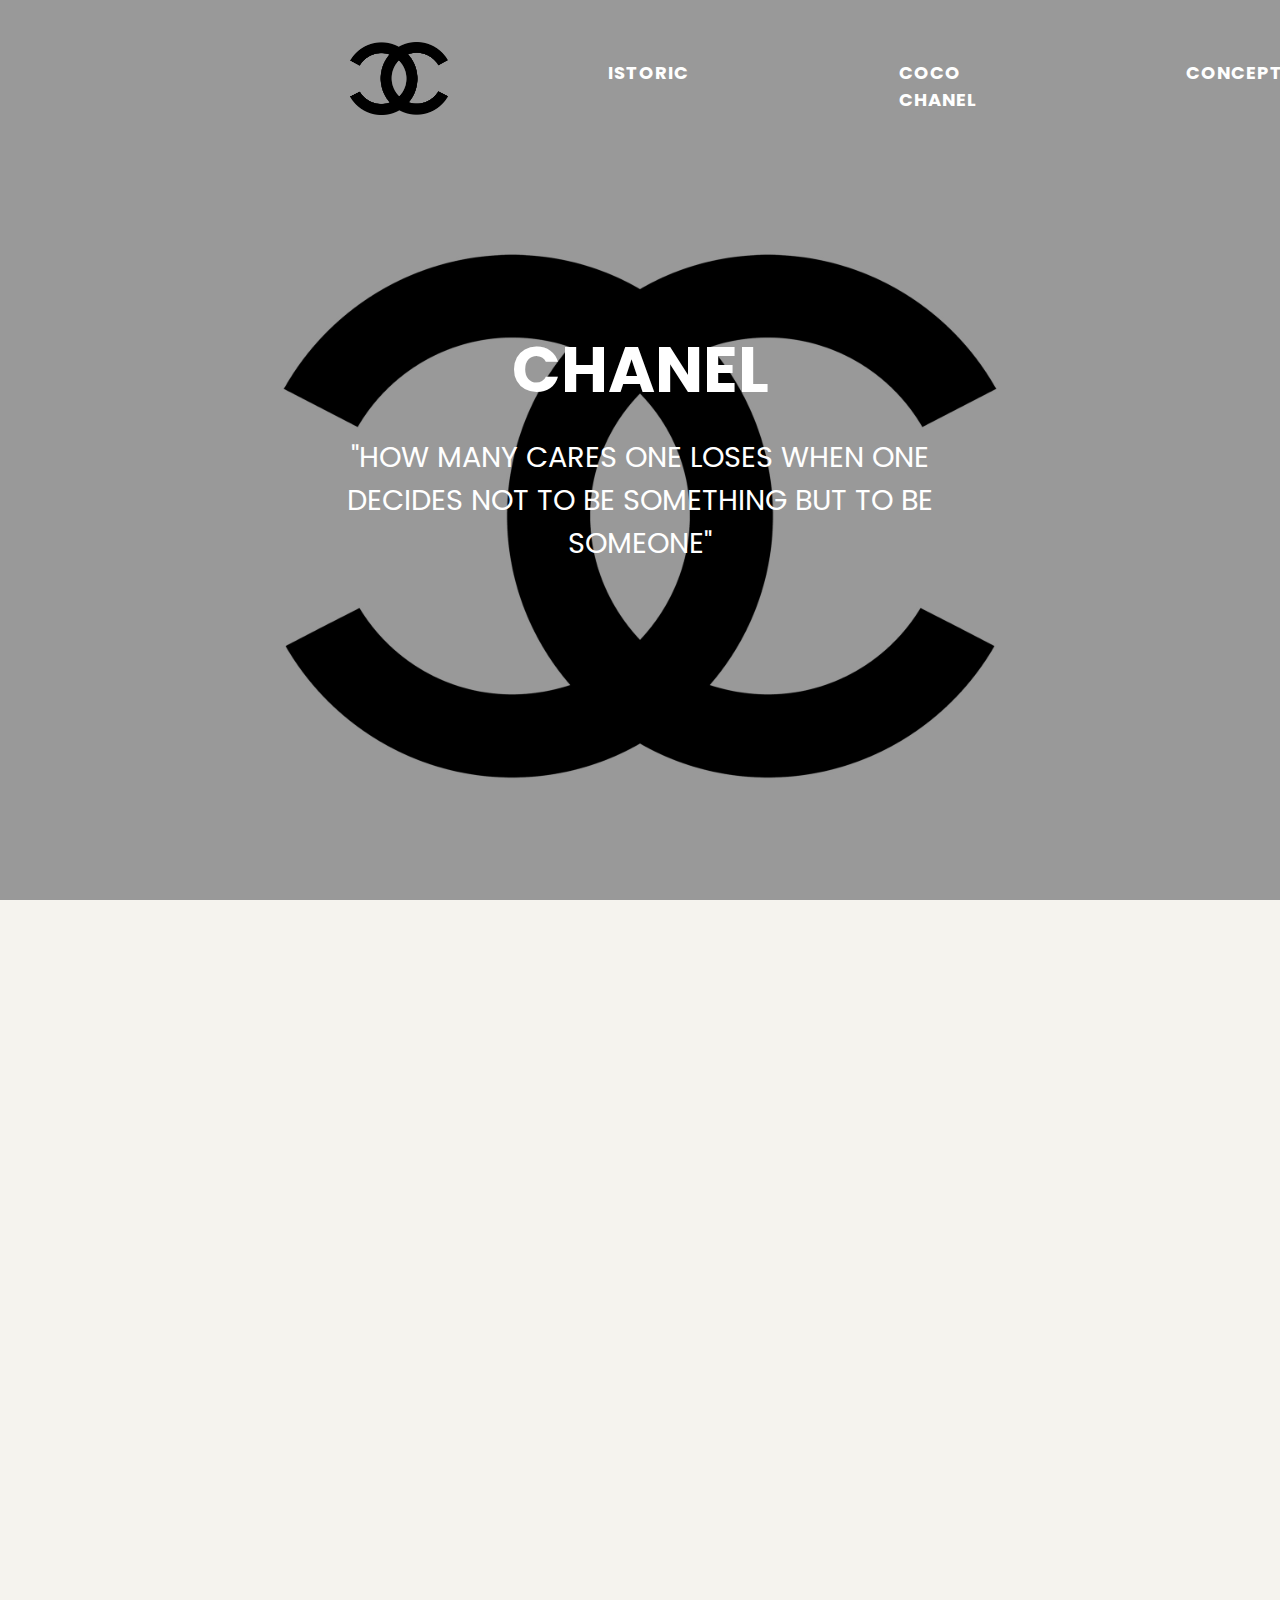
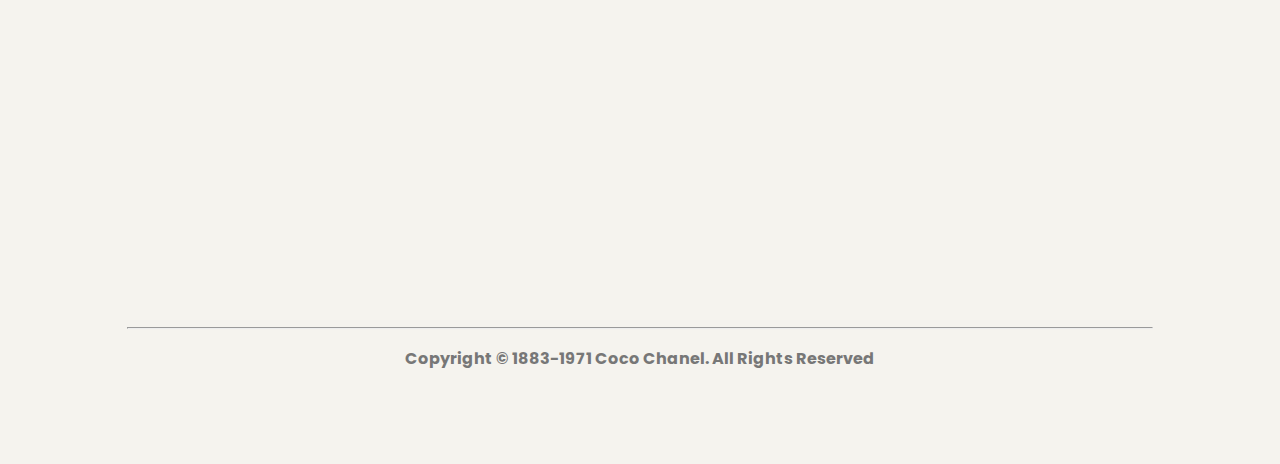
<file: index.html>
<!DOCTYPE html>
<html lang="en">
<head>
     <meta name="viewport" content="width=device-width, initial-scale=1.0">
     <link rel="stylesheet" type="text/css" href="menu.css">
     <link rel="shortcut icon" type="image/png" href="media/icon.png">
     <link href="https://fonts.googleapis.com/css2?family=Poppins" rel="stylesheet">
     <script src="java/java.js"></script>
     <title>CHANEL</title>
</head>
<style>
    ::-webkit-scrollbar{
        width: 10px;
    }
    ::-webkit-scrollbar-track{
        background: #f5f3ee;
    }
    ::-webkit-scrollbar-thumb{
        background: #fff;
        border-radius: 10px;
    } 
    ::-webkit-scrollbar-thumb:hover{
        background: #555;
    }   
</style>
<body>
    <header class="navbar">
        <div class="icon">
            <a href="index.html" class="logo"><img class="logo" src="media/logosite.png"></a>
        </div>
        <div class="menu">
            <ul>
                <li class="con"><a href="history/history.html#history">ISTORIC</a></li>
                <li class="con"><a href="history/history.html#coco">COCO CHANEL</a></li>  
                <li class="con"><a href="concepts/concepts.html">CONCEPTE</a>
                    <ul>
                        <li><a href="concepts/concepts.html#perfume" class="lin">PARFUMERIE</a></li>
                        <li><a href="concepts/concepts.html#clothes" class="lin">VESTIMENTAȚIE</a></li>
                        <li><a href="concepts/concepts.html#modeling" class="lin">MODELING</a></li>
                    </ul>
                </li>
                 
                <li class="con"><a href="quiz/quiz.html">QUIZ</a></li> 
            </ul>
        </div>
    </header>

    <section class="main">
        <div class="page">
            <h1>CHANEL</h1>
            <p class="par">"HOW MANY CARES ONE LOSES WHEN ONE DECIDES NOT TO BE SOMETHING BUT TO BE SOMEONE"</p>
        </div>
    </section>

    <section class="table reveal">
        <div class="grid">
            <a href="history/history.html#history" class="name"><div class="image1"></div>
            <p>ISTORIC</p></a>
        </div>
        <div class="grid">
            <a href="history/history.html#coco" class="name"><div class="image2"></div>
            <p>COCO CHANEL</p></a>    
        </div>
        <div class="grid">
            <a href="concepts/concepts.html#perfume" class="name"><div class="image3"></div>
            <p>PARFUMERIE</p></a>
        </div>
        <div class="grid">
            <a href="concepts/concepts.html#modeling" class="name"><div class="image4"></div>
            <p>MODELING</p></a>
        </div>
    </section>

    <section class="quote reveal">
        <div>
            <p class="text">
                
                <i>" There are people who have money and people who are rich. "</i><br>
                COCO CHANEL

            </p>
        </div>
    </section>

    <section class="perfume reveal">
        <div>
            <h1>CHANEL No. 5</h1>
            <p class="zone">
                
                Una dintre cele mai importante "opere de artă" ale creatoarei de modă Coco Chanel<br>care dăinuie până în zilele noastre.
            </p>
            <div class="button">
                <a href="concepts/concepts.html#bmw" class="btn">Mai multe</a>
            </div>
        </div>   
    </section>

    <footer class="footer">
        <hr>
        <div>
            <p>
                Copyright © 1883-1971 Coco Chanel. All Rights Reserved
            </p>
        </div>
    </footer>
</body>
</html>
</file>
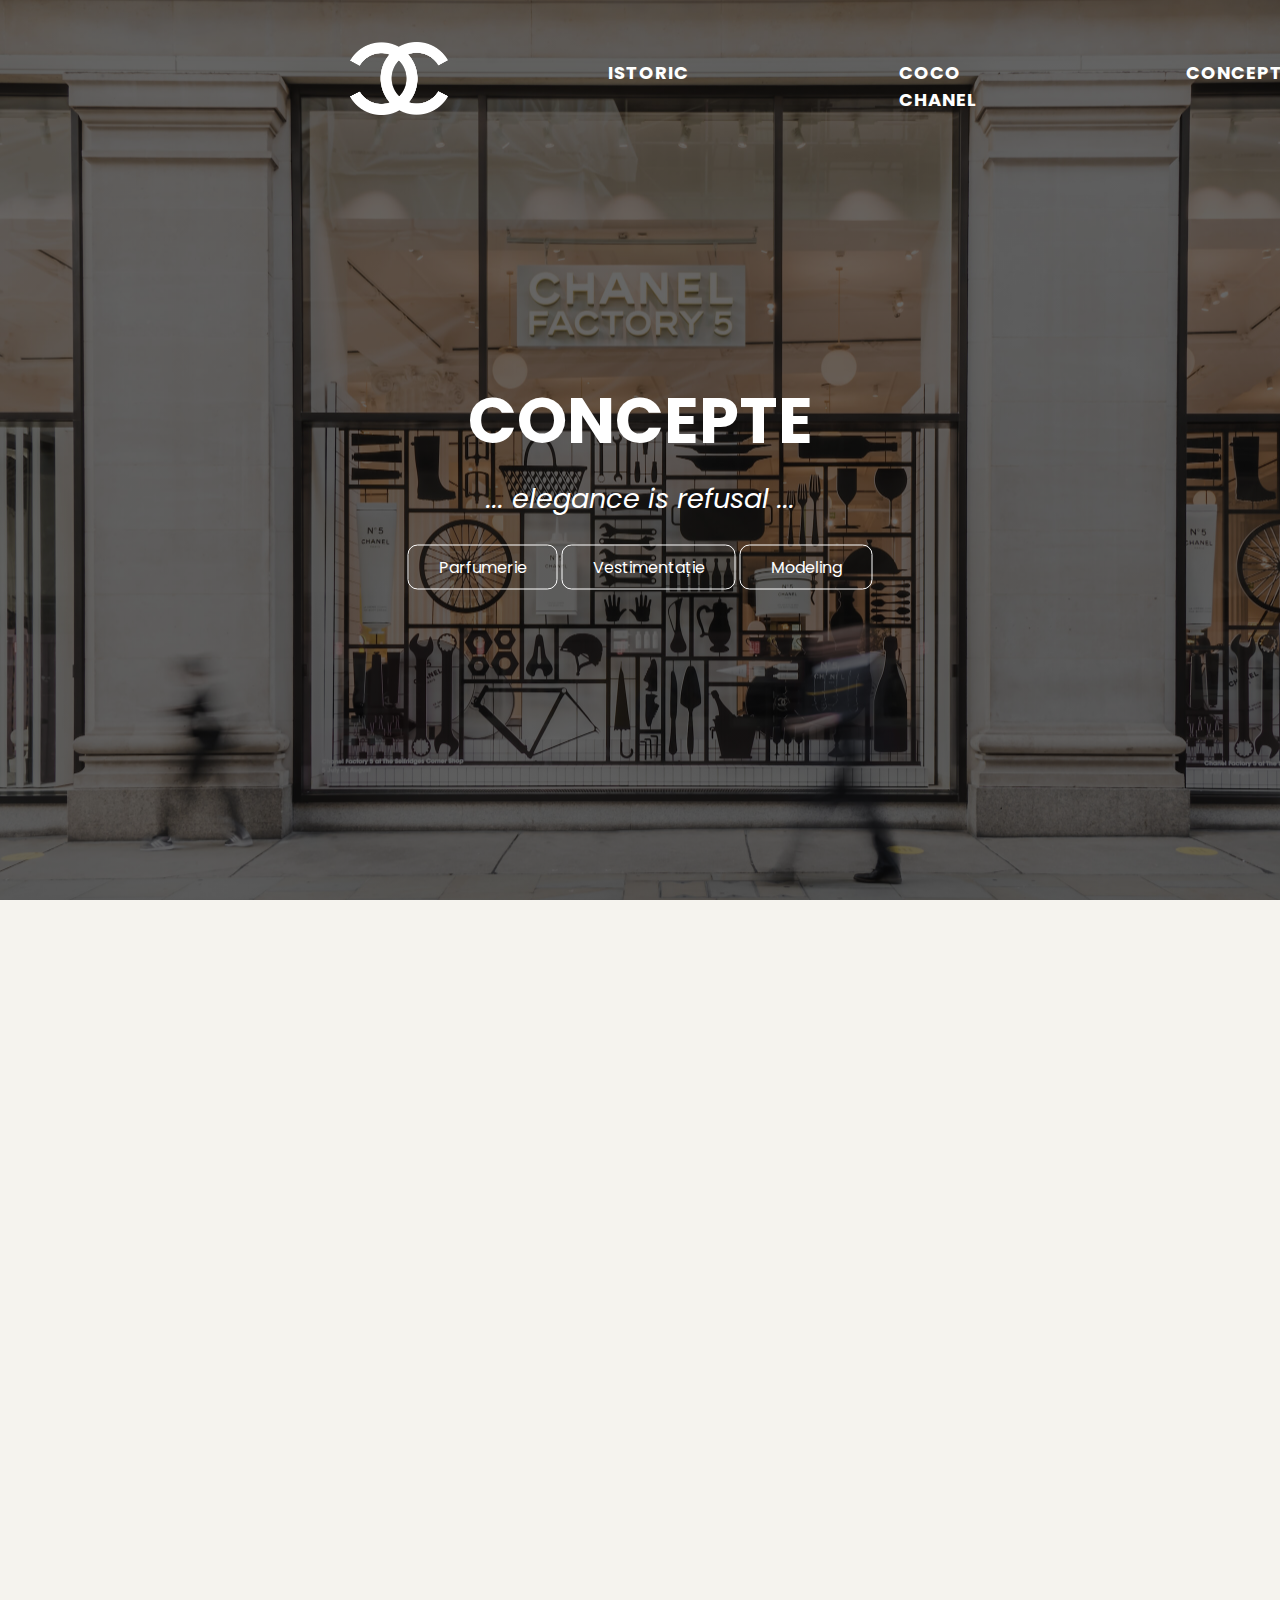
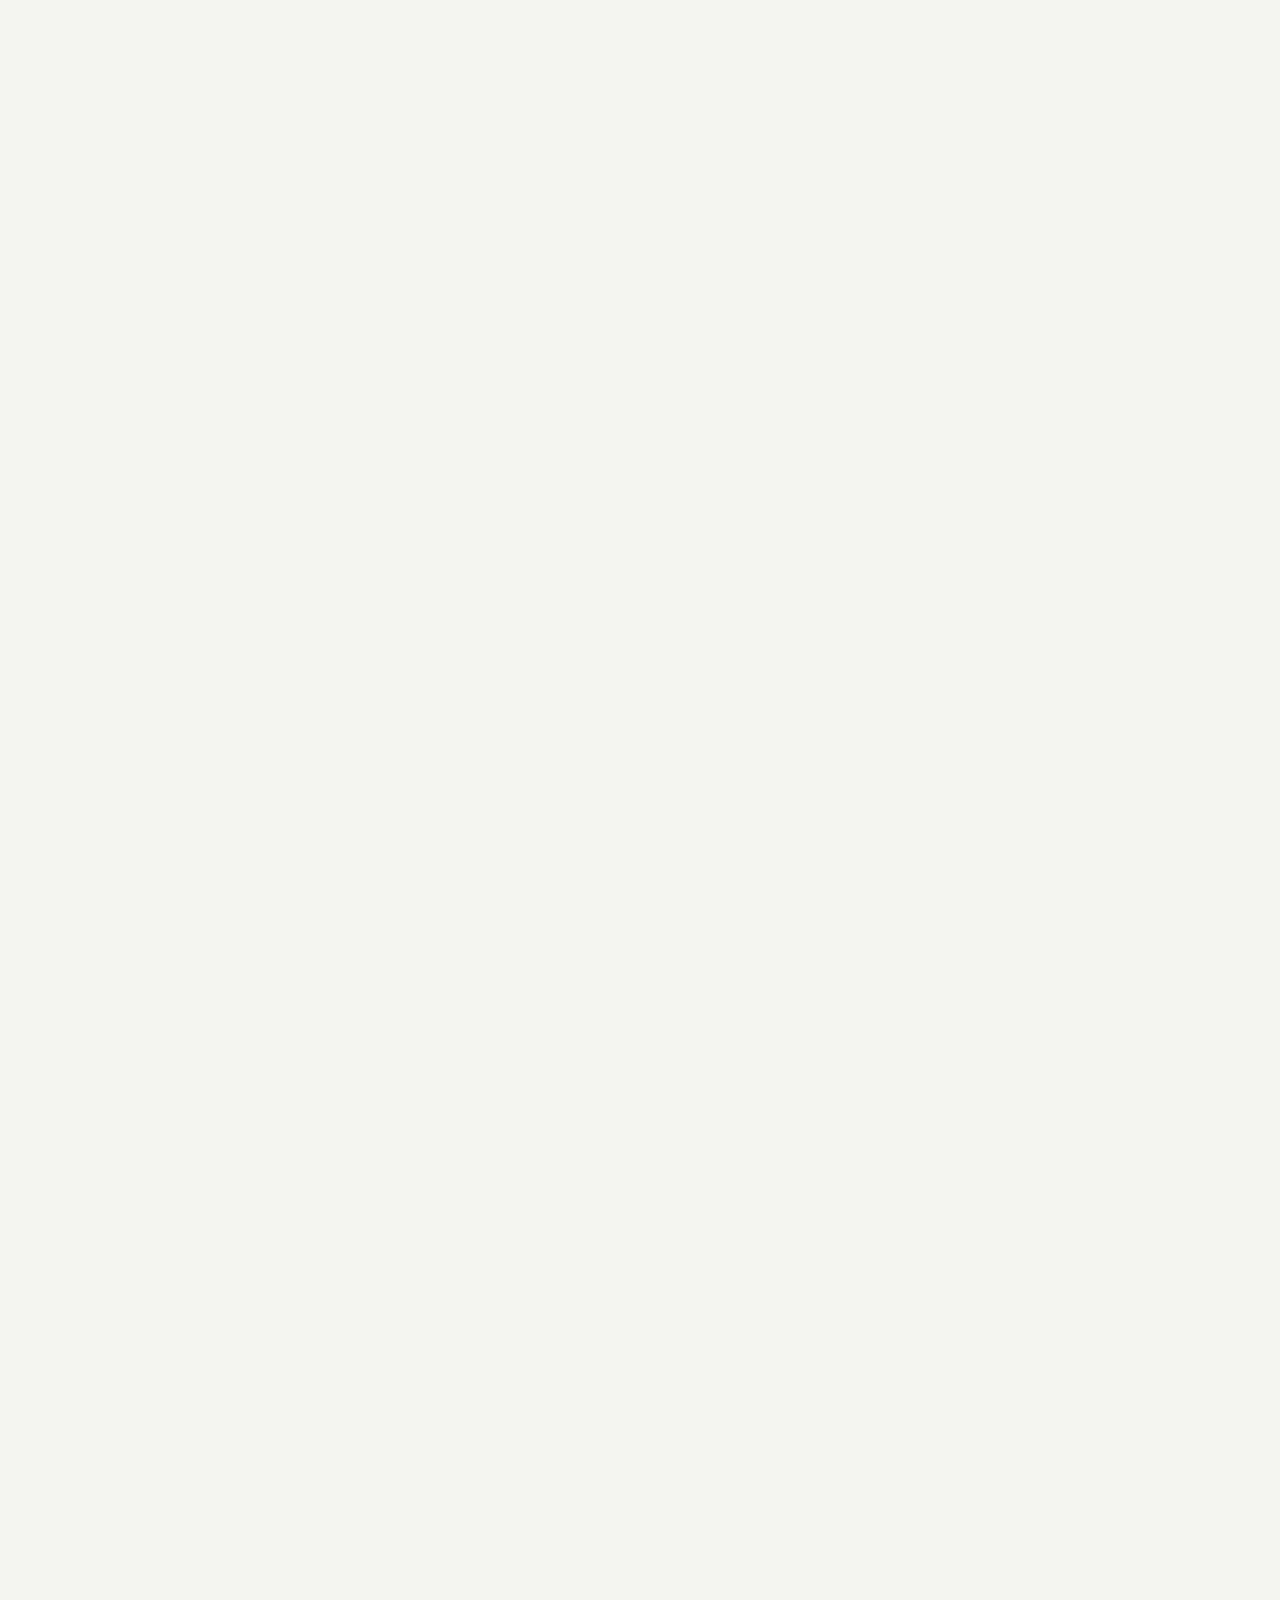
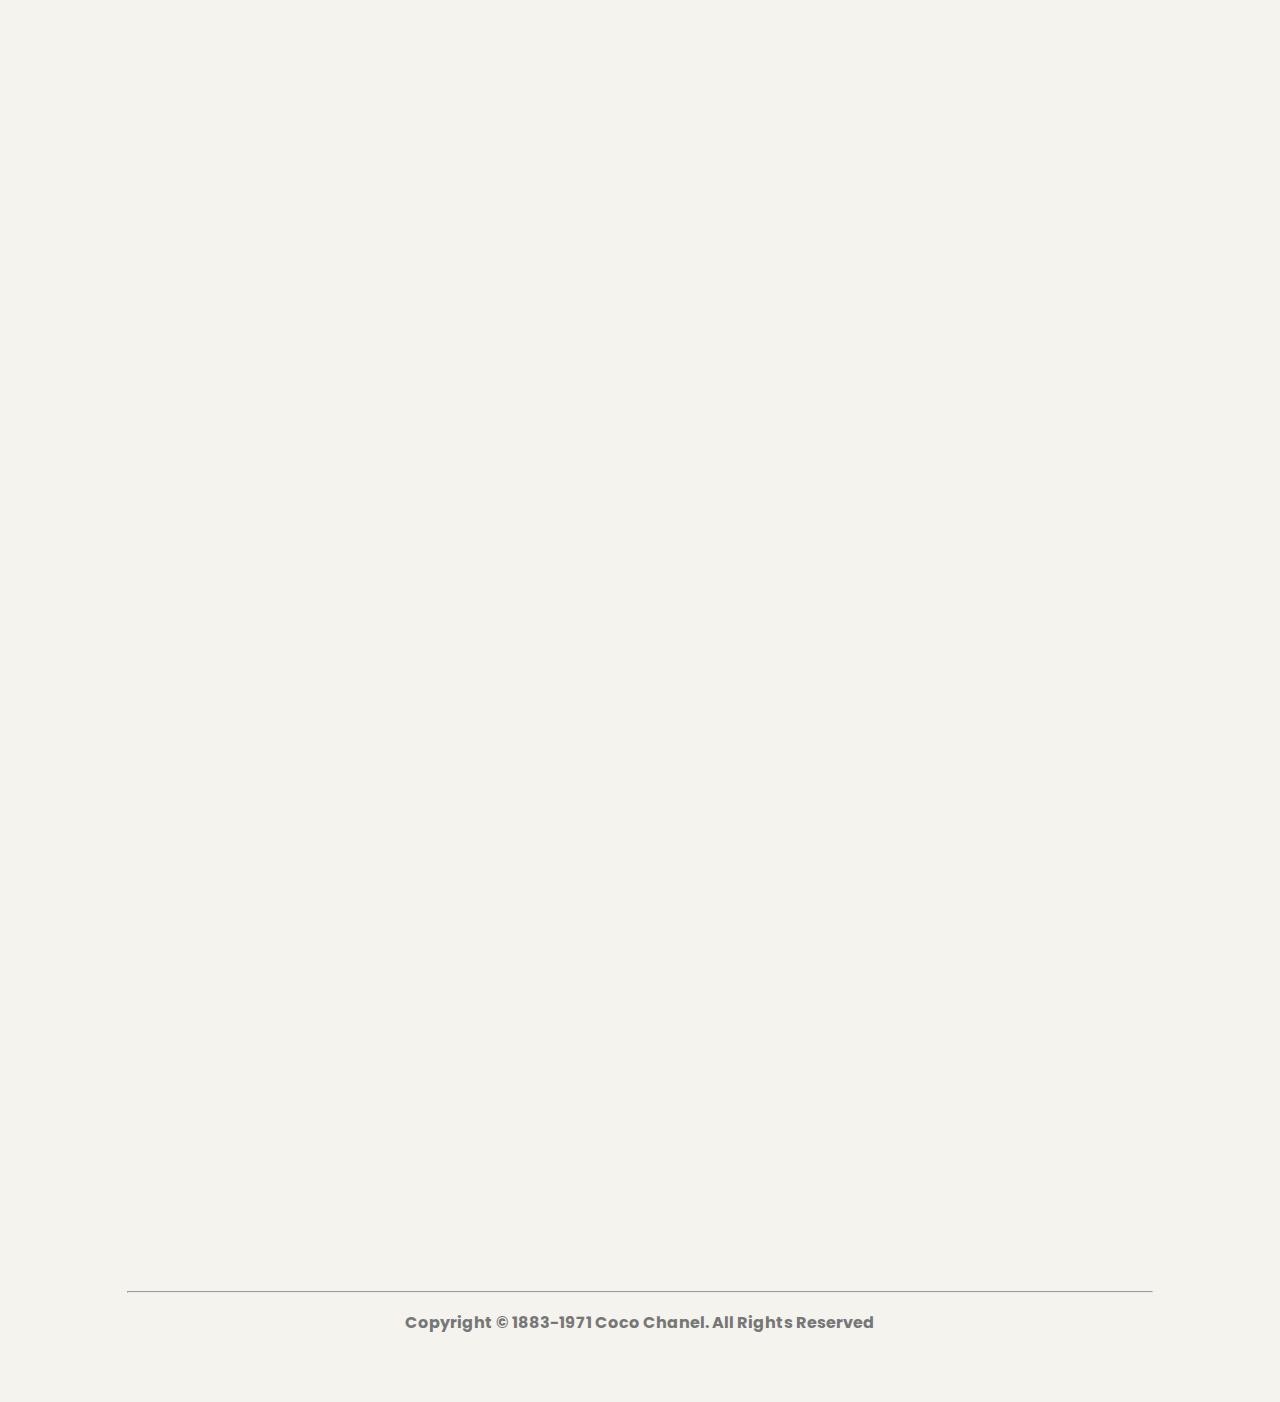
<file: concepts/concepts.html>
<!DOCTYPE html>
<html lang="us">
<head>
    <meta name="viewport" content="width=device-width, initial-scale=1.0">
    <link rel="stylesheet" type="text/css" href="menu_concepts.css">
    <link rel="shortcut icon" type="image/png" href="../media/icon.png">
    <link href="https://fonts.googleapis.com/css2?family=Poppins&display=swap" rel="stylesheet">
    <script src="../java/java.js"></script>   
    <title>Concepte - CHANEL</title>
</head>
<style>
    ::-webkit-scrollbar{
        width: 10px;
    }
    ::-webkit-scrollbar-track{
        background: #f5f3ee;
    }
    ::-webkit-scrollbar-thumb{
        background: #888;
    } 
    ::-webkit-scrollbar-thumb:hover{
        background: #555;
    }
</style>
<body>
    <header class="navbar">
        <div class="icon">
            <a href="../index.html" class="logo"><img class="logo" src="../media/logosite_alt.png"></a>
        </div>
        <div class="menu">
            <ul>
                <li class="con"><a href="../history/history.html#history">ISTORIC</a></li>
                <li class="con"><a href="../history/history.html#coco">COCO CHANEL</a></li>  
                <li class="con"><a href="../concepts/concepts.html">CONCEPTE</a>
                    <ul>
                        <li><a href="../concepts/concepts.html#perfume" class="lin">PARFUMERIE</a></li>
                        <li><a href="../concepts/concepts.html#clothes" class="lin">VESTIMENTAȚIE</a></li>
                        <li><a href="concepts/concepts.html#modeling" class="lin">MODELING</a></li>
                    </ul>
                </li>
                <li class="con"><a href="../quiz/quiz.html">QUIZ</a></li>
            </ul>
        </div>
    </header>

    <section class="main">
        <div class="page">
            <h1>CONCEPTE</h1>
            <p class="par"><i>... elegance is refusal ...</i></p>
        </div>
        <div class="button">
            <a href="#perfume" class="btn">Parfumerie</a>
            <a href="#clothes" class="btn">Vestimentație</a>
            <a href="#modeling" class="btn">Modeling</a>
        </div>
    </section>

    <div id="perfume"></div>
    <section class="perfume reveal">
        <div class="title">
            <h1>PARFUMERIE</h1> 
        </div>
        <div class="text">
            <p class="zone">


                În producția de parfumuri, Chanel s-a remarcat încă din secolul XX-lea cu o diversitate de parfumuri ce dăinuie până în zilele noastre.
                Dorința creatoarei de modă a fost ca parfumurile ei să reprezinte simbolul feminității, adică un miros tulburător, frumos și de nedefinit, atemporal și misterios, sofisticat, elegant și mângâietor.


            </p>
        </div>   
    </section>
    <section class="perfume-table reveal" >
        <div class="perfume-text">
            <h1>CHANEL No. 5</h1>
            <p class="zone">
                Creat de casa de design Chanel în anul 1921, Chanel No.5 este clasificat ca un parfum rafinat, ușor și floral. Această esență feminină deține un amestec de flori moderne și note echilibrate. Notele de vârf provin din ylang ylang și neroli (al cărui miros seamănă cu cel de portocală), iar cele intermediare sunt extrase din trandafiri și iasomie. Notele de bază sunt cele care fac diferența majoră, împrumutând forța aromelor de lemn de santal și vanilie.
                <br><br>Când Ernest a întrebat-o ce nume va purta parfumul, aceasta i-a răspuns că va fi pur și simplu Chanel No.5, pentru că îl va lansa pe 5 mai, în speranța că această coincidență îi va purta noroc. După cum s-a văzut mai târziu, Chanel No.5 a fost un succes imens.
    
            </p> 
        </div>
        <div>
            <iframe class="perfume-video" src="https://youtube.com/embed/qeMqcApmS7g?autoplay=1&mute=1&loop=1&controls=0"></iframe>
        </div>  
    </section>


    <div id="clothes"></div>
    <section class="clothes reveal">
        <div class="title">
            <h1>VESTIMENTAȚIE</h1> 
        </div>
        <div class="text">
            <p class="zone">
                Stilul lui Gabrielle Chanel a fost revoluționar pentru anii '20: a creat nu doar haine noi și o nouă marcă, ci un nou stil de viață. A creat mai ales pălării și doar după câțiva ani a început să deseneze haine.<br>
                Mai apoi s-a decis să creeze gențile gigantice, parfumuri, încălțăminte bicoloră, ceasuri unisex și bijuterii. Interpretând spiritul modernist al epocii, Chanel caută noua imagine de femeie liberă și independentă de bărbați: 
                o femeie liberă, revoluționară, modernă și avangardă. Ceva important de amintit este că Chanel a fost una din primele femei care a îmbrăcat pantalonii.
            </p>
        </div>   
    </section>
    <section class="clothes-table reveal">
        <div class="image">
        </div>
        <div class="clothes-text">
            <div><h1>"PETITE NOIR"</h1></div>
            <div><p class="zone">
                În 1926 iese pe piață „petit noir”, mica rochie neagră considerată piesa cea mai importantă din istoria îmbrăcămintei. 
                <br><br>Coco Chanel publică în 1926 o imagine în Vogue America, a unei rochii negre, cu talia lăsată -specifică perioadei- accesorizata discret cu un colier din perle. Modelul denumit iniţial „Chanel’s Ford” avea lungimea sub genunchi (adică era mai scurtă decât decât rochiile purtate atunci), era dreapta, avea mâneci lungi şi avea câteva dungi verticale şi era făcută din crep de Chine. Rochia putea fi purtată la orice tip de eveniment, ziua sau seara.
                <br><br>Rochia obţine denumirea de <i>"little black dress"</i> şi statusul de piesă statement după anul 1926.
 
            </p></div>
             
        </div>
    </section>

    
    <div id="modeling"></div>
    <section class="modeling reveal">
        <div class="title">
            <h1>MODELING</h1> 
        </div>
        <div class="text">
            <p class="zone">
                CHANEL este și a rămas una dintre cele mai vechi case de modă din întreaga lume, chiar și după moarte creatoarei de modă. Cu o istorie de un veac, Chanel încă aduce
                prospețime în vestimentațiile sale, concurând cu restul caselor de modă precum: Gucci, Saint Laurent Paris, Valentino etc.
                <br><br>În cadrul galelor de modă, casa de modă Chanel respectă în continuare conceptul creatoarei sale, Coco Chanel: influența slavă,
                materialul Jersey, pielea albă "ca laptele" și bijuteriile în fabricarea hainelor și a pietrelor prețioase. 
            </p>
        </div>   
    </section>
    <section class="modeling-table reveal">
        <div class="modeling-text">
            <p class="zone">

                " Fashion changes, but style endures. "<br>
                Coco Chanel 

            </p> 
        </div>
        <div>
            <iframe class="modeling-video" src="https://www.youtube.com/embed/MRkCYR_JwSQ?autoplay=1&mute=1&loop=1&controls=0"></iframe>
        </div>
    </section>

    <footer class="footer">
        <hr>
        <div>
            <p>
                Copyright © 1883-1971 Coco Chanel. All Rights Reserved
            </p>
        </div>
    </footer>
</body>
</html>
</file>
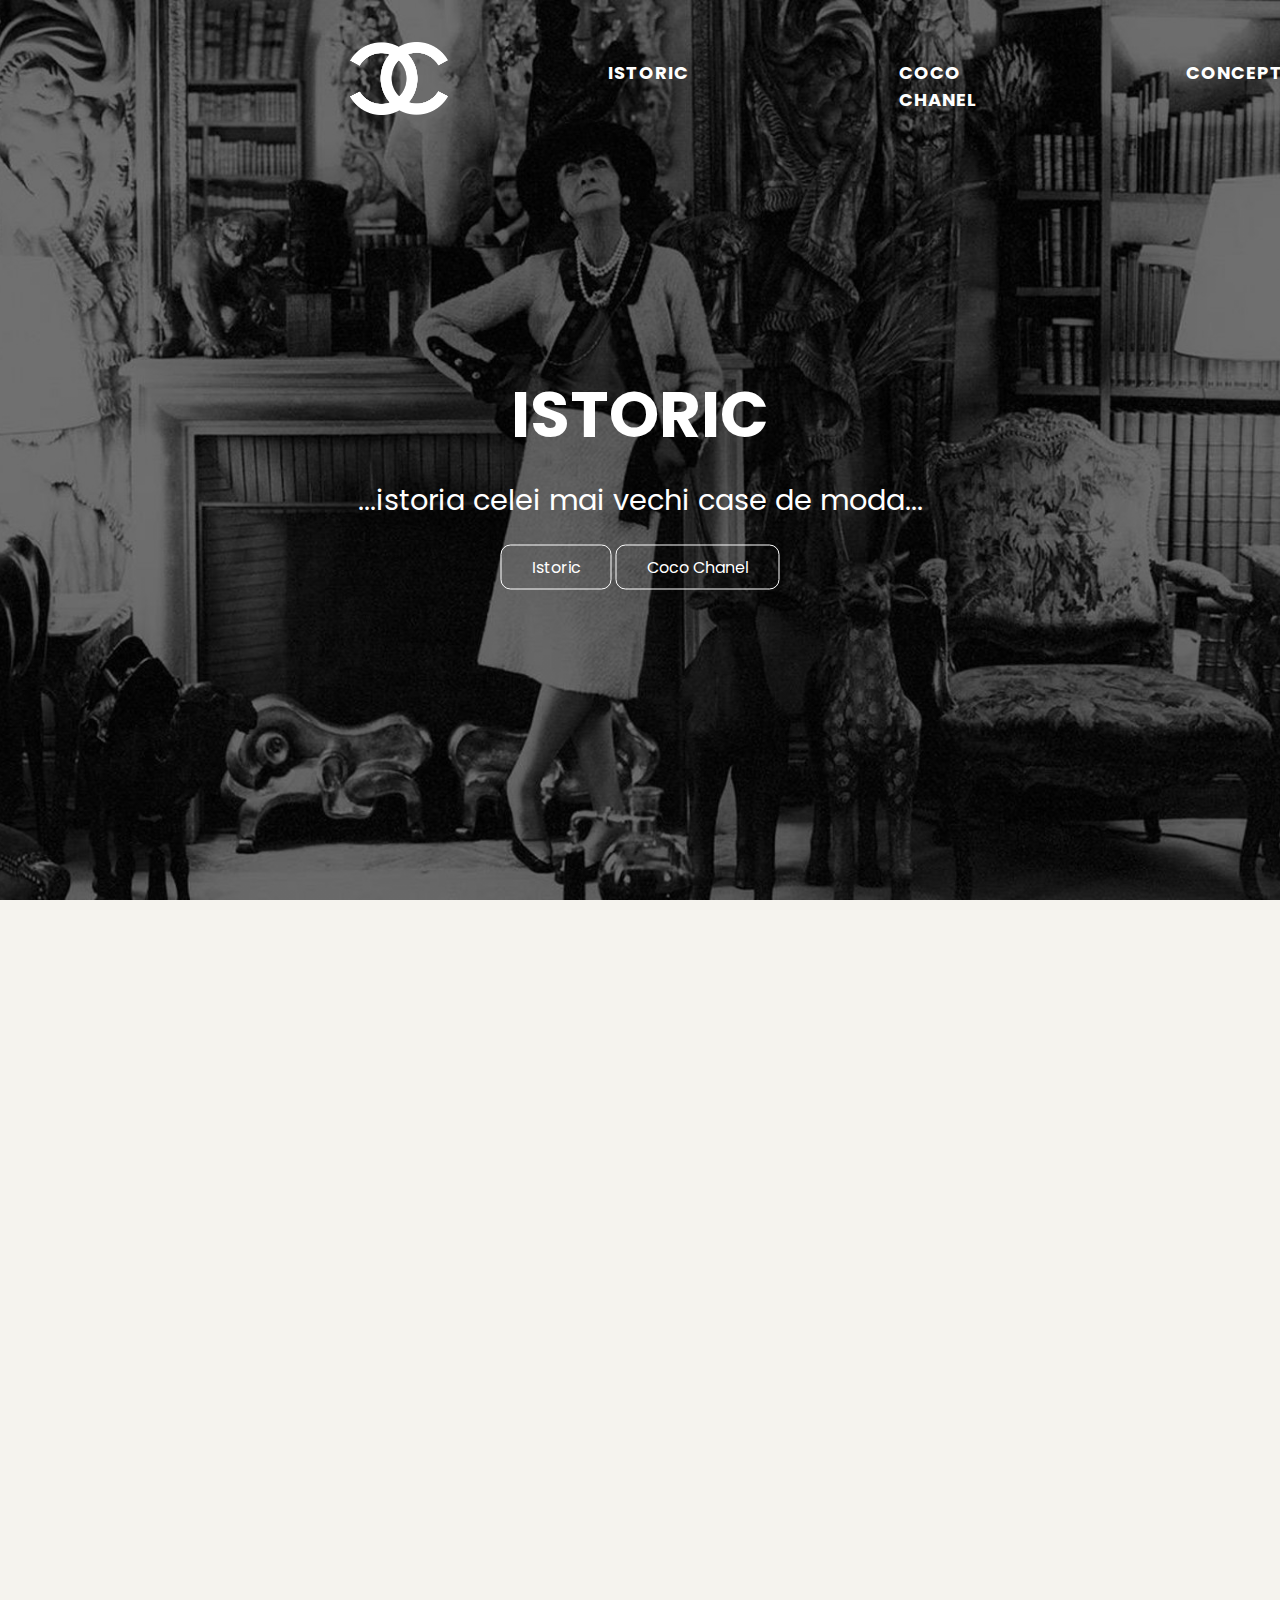
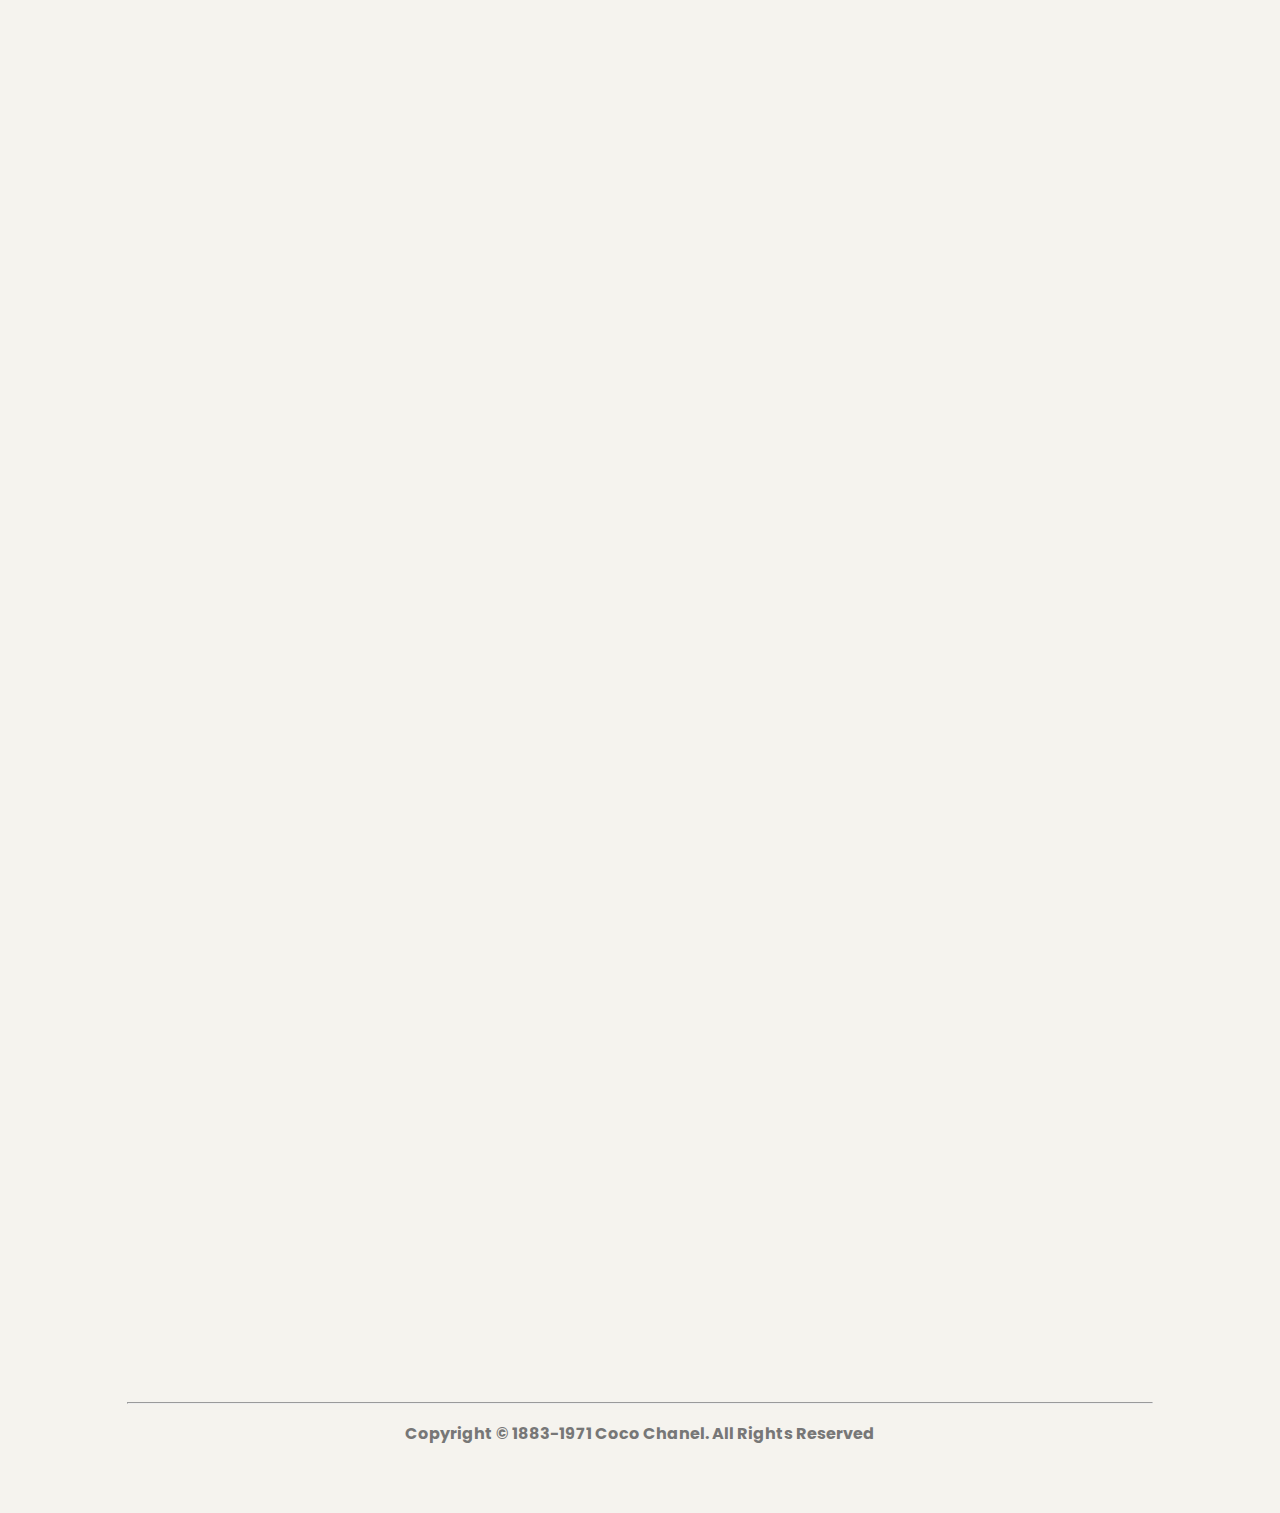
<file: history/history.html>
<!DOCTYPE html>
<html lang="en">
<head>
     <meta name="viewport" content="width=device-width, initial-scale=1.0">
     <link rel="stylesheet" type="text/css" href="menu_history.css">
     <link rel="shortcut icon" type="image/png" href="../media/icon.png">
     <link href="https://fonts.googleapis.com/css2?family=Poppins&display=swap" rel="stylesheet">
     <script src="../java/java.js"></script>
     <title>Istoric - CHANEL</title>
</head>
<style>
    ::-webkit-scrollbar{
        width: 10px;
    }
    ::-webkit-scrollbar-track{
        background: #f5f3ee;
    }
    ::-webkit-scrollbar-thumb{
        background: #fff;
        border-radius: 10px;
    } 
    ::-webkit-scrollbar-thumb:hover{
        background: #555;
    }   
</style>
<body>
    <header class="navbar">
        <div class="icon">
            <a href="../index.html"><img class="logo" src="../media/logosite_alt.png"></a>
        </div>
        <div class="menu">
            <ul>
                <li class="con"><a href="../history/history.html#history">ISTORIC</a></li>
                <li class="con"><a href="../history/history.html#coco">COCO CHANEL</a></li>  
                <li class="con"><a href="../concepts/concepts.html">CONCEPTE</a>
                    <ul>
                        <li><a href="../concepts/concepts.html#perfume" class="lin">PARFUMERIE</a></li>
                        <li><a href="../concepts/concepts.html#clothes" class="lin">VESTIMENTAȚIE</a></li>
                        <li><a href="concepts/concepts.html#modeling" class="lin">MODELING</a></li> 
                    </ul>
                </li>
                <li class="con"><a href="../quiz/quiz.html">QUIZ</a></li>
            </ul>
        </div>
    </header>

    <section class="main">
        <div class="page">
            <h1>ISTORIC</h1>
            <p class="par">...istoria celei mai vechi case de moda...</p>
        </div>
        <div class="button">
            <a href="#history" class="btn">Istoric</a>
            <a href="#coco" class="btn">Coco Chanel</a>
        </div>
    </section>

    <div id="history"></div>
    <section class="history reveal">
        <div>
            <p class="zone">


                Chanel este o celebră casă de modă din Franța, ce poartă numele unei mari creatoare a secolului al XX-lea: Coco Chanel. <br>
                Numele Chanel nu poate fi ignorat de nimeni, iar moda de astăzi nu ar mai fi fost la fel fără creațiile acestei adevărate artiste,<br>
                care a creat un imperiu pornind de la pasiunea sa pentru frumos. 



            </p> 
        </div>   
    </section>

    <section class="table reveal" >
        <div  class="his">
        </div> 
        <div class="his-text">
            <p class="zone">
                Coco Chanel a reușit să realizeze haine practice, mica rochie neagră, jachetele care poartă și astăzi amprenta sa
                sau jerseul din lână, confortabil și ușor de purtat, chiar dacă era considerat inițial prea simplu pentru a se potrivi unei vestimentații elegante.
            </p> 
        </div>  
    </section>
    
    <div id="coco"></div>
    <section class="coco reveal">
        <div class="title">
            <h1>COCO CHANEL</h1> 
        </div>
        <div class="text">
            <p class="zone">


                Chanel începe din pasiune și pentru uz personal să creeze pălării care vor fi apreciate de aristocrația franceză, ocupație care se va transforma în curând într-o mică afacere. 
                Face primii pași în lumea modei în calitate de creatoare de pălării în 1908, descoperind un talent special în a anticipa dorințele și gusturile femeilor din timpul său.
                <br><br>În 1921 se lansează pe piața parfumurilor convinsă că parfumurile pe bază de flori și mosc nu au viitor. În 1932 lansează o linie de bijuterii bazată în principal pe diamante, 
                realizată în colaborare cu contele Etienne de Beaumont și cu ducele Fulco de Ventura. 
                <br><br>În acel moment, Chanel a atins apogeul notorietății sale, atelierele ei ofereau muncă pentru 4000 de persoane, iar vânzările hainelor sale au ajuns la circa 28 de mii de modele pe an.



            </p>
        </div>   
    </section>

    <section class="table-coco reveal" >
        
        <div class="info-coco-text">
            <p class="zone">
                La 9 ianuarie 1971, după ce s-a întors de la o plimbare cu prietenul ei Claude Baillen, Coco Chanel a început să se simtă rău. <br>
                S-a retras mai repede decât de obicei. A doua zi, pe 10 ianuarie, a murit în patul ei din Hotelul Ritz, care-i fusese casă timp de 30 de ani. Ultimele ei cuvinte,
                pe care i le-a adresat cameristei, impresionează prin franchețe și simplitate: „Vezi? Așa se moare.”
                <br><br>
                Țesăturile preferate ale lui Chanel erau tweed și jersey, iar tailleur-ul a devenit un must (un necesar). Culorile preferate și cel mai des folosite erau negrul, albul, la care se mai adaugă și albastrul-închis, bejul și griul. <br>
                Conștientizarea propriul corp, comoditatea, masculinitatea, eventual combinată cu feminitatea sunt principiile de bază cu care Coco prin creațiile sale a sedus femei (și bărbați). Stilul său este cunoscut în istorie ca fiind sinonim cu eleganța, rafinamentul și modernitatea, combinate cu confortul.

            </p> 
        </div>
        <div  class="coco-foto">
        </div>   
    </section>

    <footer class="footer">
        <hr>
        <div>
            
            <p>
                Copyright © 1883-1971 Coco Chanel. All Rights Reserved
            </p>
        </div>
    </footer>
</body>
</html>
</file>
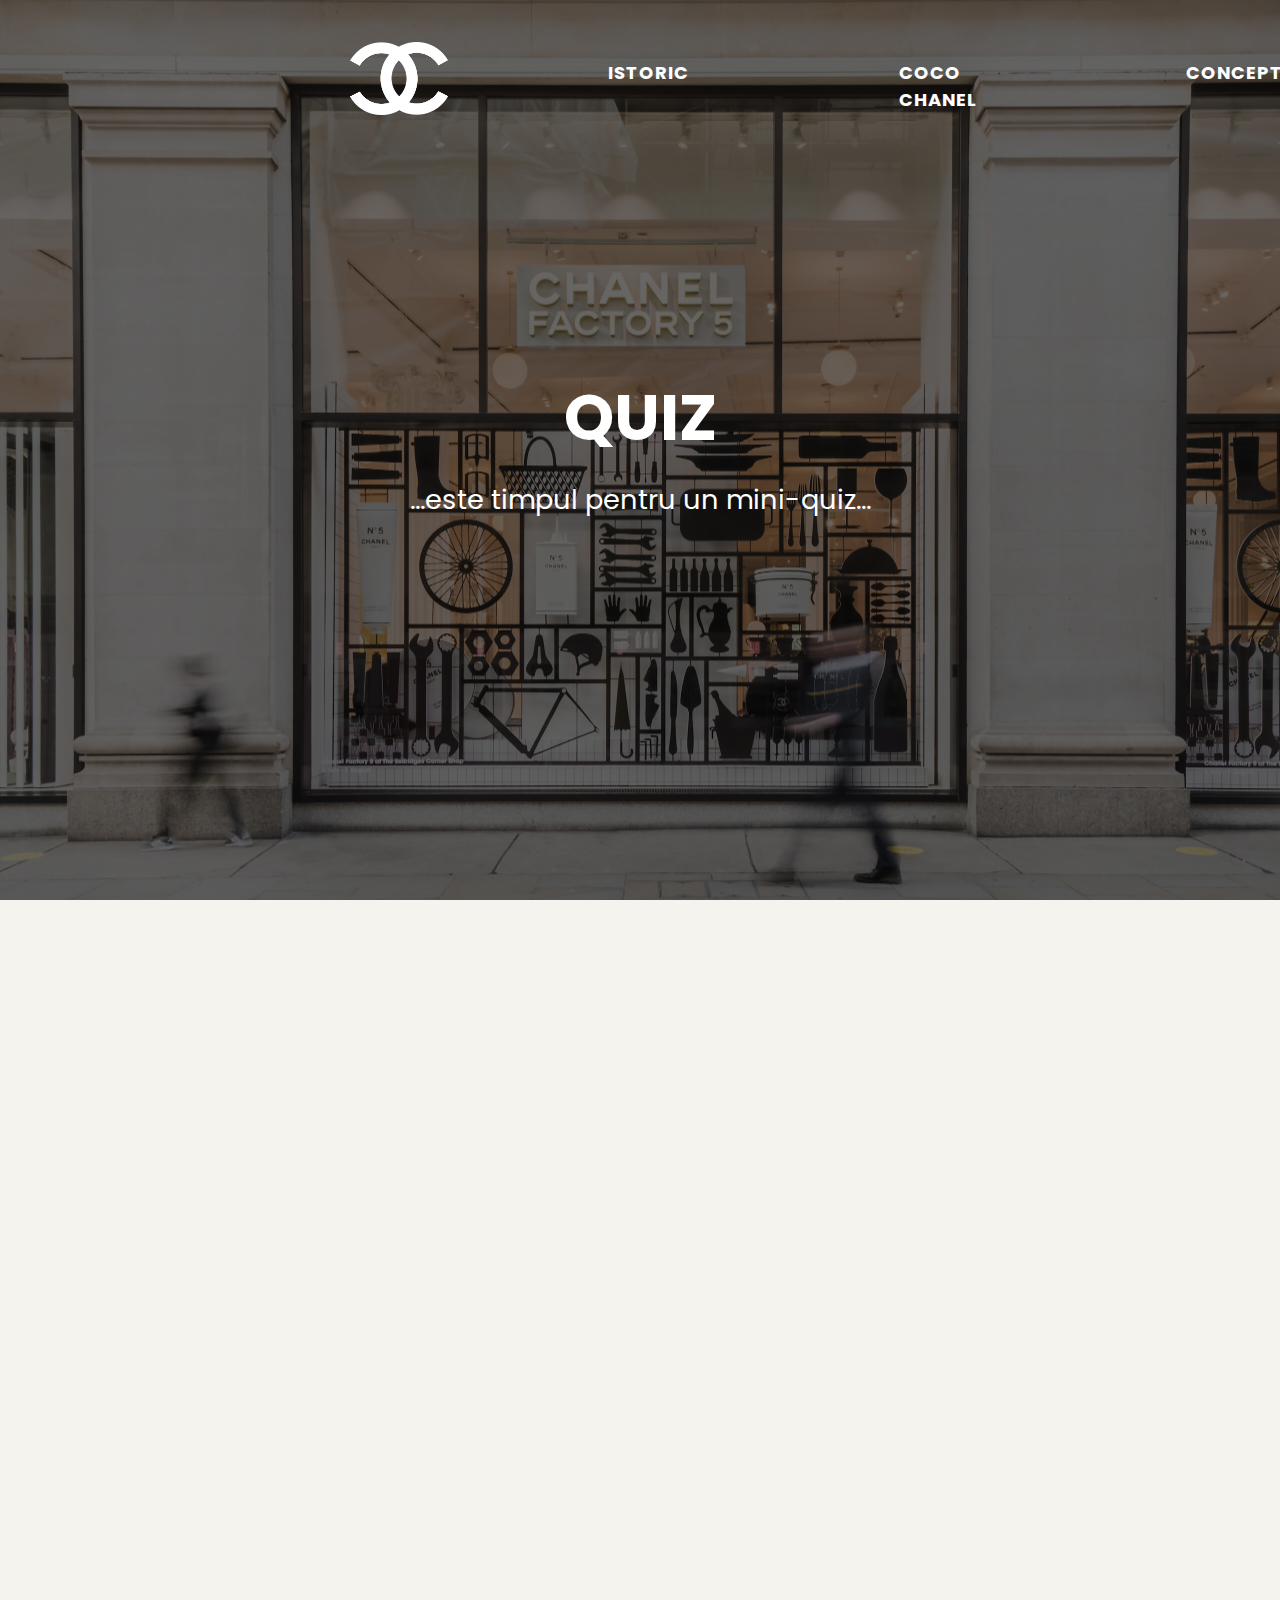
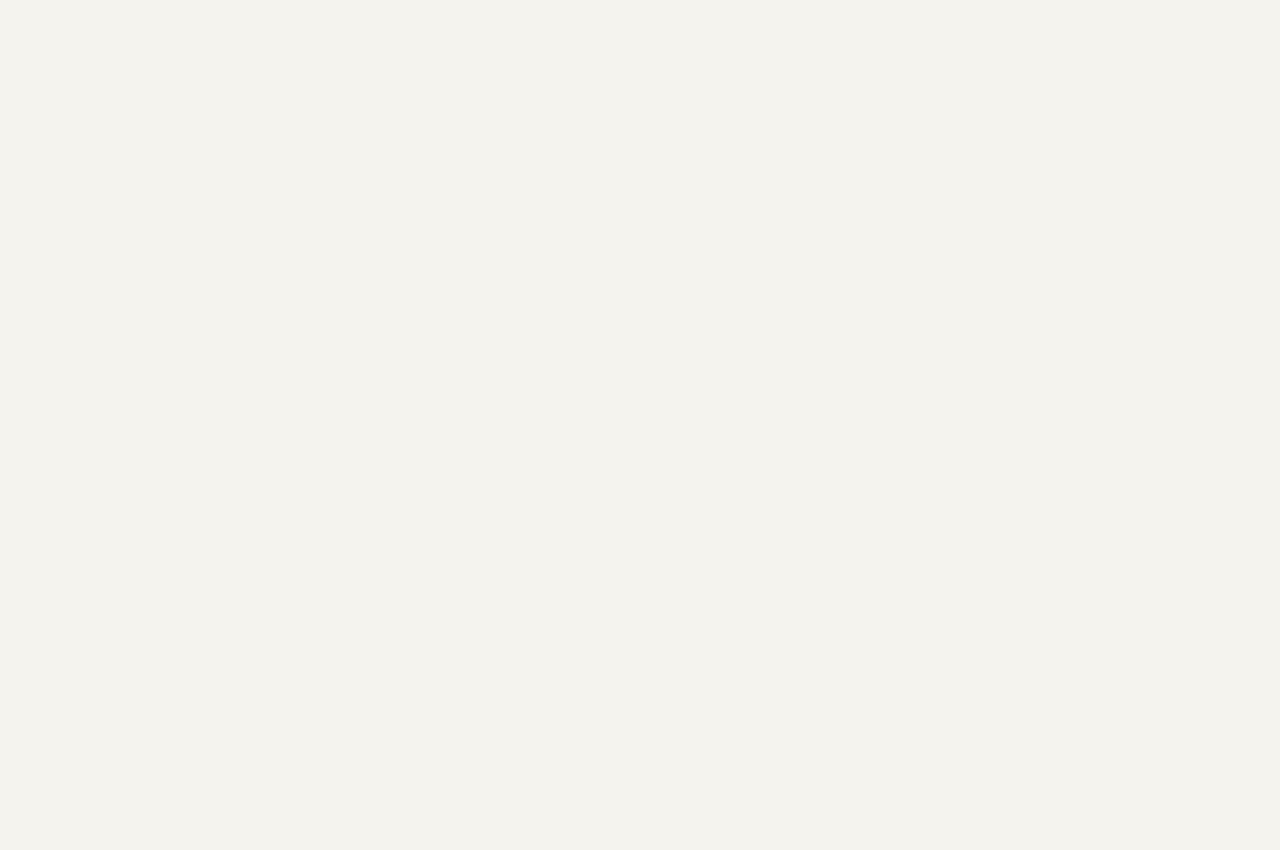
<file: quiz/quiz.html>
<!DOCTYPE html>
<html lang="en">
<head>
     <meta name="viewport" content="width=device-width, initial-scale=1.0">
     <link rel="stylesheet" type="text/css" href="menu-quiz.css?v=<?php echo time(); ?>">
     <link rel="shortcut icon" type="image/png" href="../media/icon.png">
     <link href="https://fonts.googleapis.com/css2?family=Poppins&display=swap" rel="stylesheet">
     <script src="../java/java.js"></script>
     <title>Quiz - CHANEL</title>
</head>
<style>
    ::-webkit-scrollbar{
        width: 10px;
    }
    ::-webkit-scrollbar-track{
        background: #f5f3ee;
    }
    ::-webkit-scrollbar-thumb{
        background: #fff;
        border-radius: 10px;
    } 
    ::-webkit-scrollbar-thumb:hover{
        background: #555;
    }   
</style>
<body>
    <header class="navbar">
        <div class="icon">
            <a href="../index.html"><img class="logo" src="../media/logosite_alt.png"></a>
        </div>
        <div class="menu">
            <ul>
                <li class="con"><a href="../history/history.html#history">ISTORIC</a></li>
                <li class="con"><a href="../history/history.html#coco">COCO CHANEL</a></li>  
                <li class="con"><a href="../concepts/concepts.html">CONCEPTE</a>
                    <ul>
                        <li><a href="../concepts/concepts.html#perfume" class="lin">PARFUMERIE</a></li>
                        <li><a href="../concepts/concepts.html#clothes" class="lin">VESTIMENTAȚIE</a></li>
                        <li><a href="concepts/concepts.html#modeling" class="lin">MODELING</a></li>
                    </ul>
                </li>
                <li class="con"><a href="../quiz/quiz.html">QUIZ</a></li>
            </ul>
        </div>
    </header>

    <section class="main">
        <div class="page">
            <h1>QUIZ</h1>
            <p class="par">...este timpul pentru un mini-quiz...</p>
        </div>
    </section>

    <section class="form reveal" >
        <div class="form-text">
            <form method="POST" action="./quiz.php" class="zone">
                <label for="1">Cine a fost Coco Chanel?</label>
                <br>
                        <input type="radio" id="1" name="res1" value="A">Actriță<br>
                        <input type="radio" id="1" name="res1" value="B">Creatoare de modă<br>
                        <input type="radio" id="1" name="res1" value="C">Scriitoare<br>
                        <input type="radio" id="1" name="res1" value="D">Cântăreață
                <br><br><br>
                <label for="2">Ce este Chanel?</label>
                <br>
                        <input type="radio" id="2" name="res2" value="A">Casă de modă<br>
                        <input type="radio" id="2" name="res2" value="B">Firmă de papuci<br>
                        <input type="radio" id="2" name="res2" value="C">Parfumerie<br>
                        <input type="radio" id="2" name="res2" value="D">Festival
                <br><br><br>
                <label for="3">Cum se numeste rochia ce a facut-o pe Coco Chanel celebra in toata lumea?</label>
                <br>
                        <input type="radio" id="3" name="res3" value="A">"Petite black"<br>
                        <input type="radio" id="3" name="res3" value="B">"White & Black"<br>
                        <input type="radio" id="3" name="res3" value="C">"Francais"<br>
                        <input type="radio" id="3" name="res3" value="D">"Petite noir"
                <br><br><br>
                <label for="4">Care este cel mai bine cotat parfum de la Chanel?</label>
                <br>
                        <input type="radio" id="4" name="res4" value="A">Chanel No.9<br>
                        <input type="radio" id="4" name="res4" value="B">Sauvage<br>
                        <input type="radio" id="4" name="res4" value="C">Chanel No.5<br>
                        <input type="radio" id="4" name="res4" value="D">Black Opium
                <br><br><br>
                <label for="5">Ce concepte au mai ramas în vestimentația casei de modă?</label>
                <br>
                        <input type="radio" id="5" name="res5" value="A">Influența slava<br>
                        <input type="radio" id="5" name="res5" value="B">Materialul Jersey<br>
                        <input type="radio" id="5" name="res5" value="C">Implantarea de bijuterii si pietre pretioase in haine<br>
                        <input type="radio" id="5" name="res5" value="D">Toate enumerate mai sus
                <br><br><br>
                <input type="submit" value="Submit" class="btn">
            </form>
        </div>  
    </section>
</body>
</html>
</file>
<file: menu.css>
*{
    margin:0;
    padding: 0;
    scroll-behavior: smooth;
}
body{
    background-color: #f5f3ee;
}
.main{
    background: linear-gradient(to top, rgba(0, 0, 0, 0.4),rgba(0, 0, 0, 0.4)),url(media/bgimage.jpg);
    background-position: center;
    background-size: cover;
    height: 100vh;
}
.navbar{
    position: absolute;
    width: 1400px;
    height: 100px;
    margin: auto;
    left: 350px;
}
.icon{
    position: absolute;
    width: 10%;
    float: left;
    height: auto;
    margin-top:3%;
}
.logo{
    width: 70%;
    float: center;
    height: auto;
}
.menu{
    position: absolute;
    width: 50%;
    height: 70%;
    margin-top: 2.2%;
    margin-left: 30%;
}
ul{
    float: left;
    display:flex;
    justify-content: center;
}
ul li{
    list-style-type: none;
    margin-left: 30%;
    margin-top: 5%;
    font-size: 18px;
}
ul li a{
    text-decoration: none;
    color:white;
    font-family: 'Poppins';
    font-weight: bold;
    transition: 0.5s ease-in-out;
    letter-spacing: 1px;
}
ul li a:hover{
    color: #DAA520;
}
ul li ul{
    width: 200%;
    float: left;
    justify-content: center;
    align-items: center;
    display: block; 
}
ul li ul li a{
    padding: 8px 18px;
    position: relative;
    font-size: 17px;
}
ul li ul li a:hover {
    color: #DAA520;
}
ul li ul{
    visibility:hidden;
    transition: 0.5s ease-in-out;
}
ul li:hover ul{
    visibility:visible;
    transition: 0.5s ease-in-out;
}
.lin{
    left: -33%;
    text-align: center;
}
.con{
    padding-right: 7%;
}

.page{
    position: absolute;
    top:50%;
    left: 50%;
    transform: translate(-50%,-50%);
}
.page h1{
    color: rgb(255, 255, 255);
    font-size: 400%;
    font-family: 'Poppins';
    letter-spacing: 1.2%;
    text-align: center;
}
.page .par{
    padding-top: 3%;
    text-align: center;
    color: rgb(255, 255, 255);
    font-size: 180%;
    font-family: 'Poppins';
    padding-bottom: 2%;
}
.button{
    position: absolute;
    top:130%;
    left: 50%;
    transform: translate(-50%,-50%);
}
.btn{
    font-family: 'Poppins';
    padding: 10px 30px;
    border: 1px solid #fff;
    color: #fff;
    cursor: pointer;
    text-decoration: none;
    transition: 0.4s ease-in-out;
    border-radius: 10px;
}
.btn:hover{
    background-color: blueviolet;
}

.table{
    margin-top: 4%;
    display: grid;
    grid-template-columns: auto auto auto auto;
    grid-gap: 20px;
    width: 24px;
    left: 24px;
    margin-left:1.5%;
    border-left: 12px solid #f5f3ee;
    border-bottom: 12px solid #f5f3ee;
    border-right: 12px solid #f5f3ee;
    height: auto;
}
.image1{
    height: 270px;
    width: 420px;
    background: url(media/history.jpg);
    background-size: 110%;
    background-position: center;
    transition: 1s ease-in-out;
}
.image1:hover{
    background-size: 130%;
    background-position: center;
}
.image2{
    height: 270px;
    width: 420px;
    background-repeat: none;
    background: url(media/coco_chanel.jpg);
    background-size: 115%;
    background-position: center;
    transition: 1s ease-in-out;
}
.image2:hover{
    background-size: 135%;
    background-position: center;
}
.image3{
    height: 270px;
    width: 420px;
    background: url(media/perfume.jpg);
    background-size: 100%;
    background-position: center;
    transition: 1s ease-in-out;
}
.image3:hover{
    background-size: 120%;
    background-position: center;
}
.image4{
    height: 270px;
    width: 420px;
    background: url(media/modeling.jpg);
    background-size: 105%;
    background-position: center;
    transition: 1s ease-in-out;
}
.image4:hover{
    background-size: 125%;
    background-position: center;
}
.grid p{
    padding: 10px 12px;
}
.grid .name{
    text-decoration: none;
    color:#000;
    font-family: 'Poppins';
    font-weight: bold;
    transition: 0.6s ease-in-out;
}
.grid .name:hover{
    color:#DAA520;
}

.perfume{
    background: linear-gradient(to top, rgba(0,0,0,0.5),rgba(0,0,0,0.5)),url(media/perfume_factory.jpg);
    background-size: cover;
    background-position: center;
    margin-top: 3%;
    /* margin-bottom: 10% */
}
.perfume div{
    padding-top: 5%;
    padding-bottom: 6%
}
.perfume h1{
    text-align: center;
    font-family: 'Poppins';
    color:#fff;
    font-size: 250%;
    padding-bottom: 3%;
    font-weight:bold;
}
.perfume .zone{
    color:#fff;
    text-align: center;
    font-size: 150%;
    font-style: italic;
    padding-bottom: 2%;
    font-family: 'Poppins';
}
.perfume .button{
    margin-top:-13%;
    padding-bottom: 2%;
}
.perfume .button .btn{
    padding: 10px 30px;
    border: 1px solid #fff;
    font-family: 'Poppins';
    color: #fff;
    cursor: pointer;
    text-decoration: none;
    transition: 0.4s ease-in-out;
    border-radius: 10px;
}
.perfume .button .btn:hover{
    background-color: #DAA520;
}
.quote{
    background: linear-gradient(to top, rgba(0,0,0,0.5),rgba(0,0,0,0.5)),url(media/coco_chanel_index.jpg);
    background-size: cover;
    background-position: center;
    margin-top:2%;
}
.quote div{
    padding-top: 1%;
    padding-bottom: 5%;
    text-align: center;
}
.text{
    padding-top: 5%;
    font-size: 200%;
    color: #fff;
    font-family: 'Poppins';
}
.footer{
    width:100%;
    margin-top: 1%;
}
.footer hr{
    width: 80%;
    left: 50%;
    position: absolute;
    transform: translate(-50%,0%);
    color: rgb(134, 134, 134);
}
.footer div{
    padding:1.5% 0%;
}
.footer p{
    size:100%;
    text-align: center;
    font-family: 'Poppins';
    font-weight: bold; 
    color: rgb(119, 119, 119); 
}

.reveal{
    position: relative;
    transform: translateY(150px);
    opacity: 0;
    transition: 0.8s all ease;
}
.reveal.active{
    transform: translateY(0);
    opacity: 1;
}
</file>
<file: concepts/menu_concepts.css>
*{
    margin:0;
    padding: 0;
    scroll-behavior: smooth;
}
body{
    background-color: #f5f3ee;
}
.main{
    background: linear-gradient(to top, rgba(0, 0, 0, 0.6),rgba(0, 0, 0, 0.6)),url(../media/concept.jpg);
    background-position: center;
    background-size: cover;
    height: 100vh;
}
.navbar{
    position: absolute;
    width: 1400px;
    height: 100px;
    margin: auto;
    left: 350px;
}
.icon{
    position: absolute;
    width: 10%;
    float: left;
    height: auto;
    margin-top:3%;
}
.logo{
    width: 70%;
    float: center;
    height: auto;
}
.menu{
    position: absolute;
    width: 50%;
    height: 70%;
    margin-top: 2.2%;
    margin-left: 30%;
}
ul{
    float: left;
    display:flex;
    justify-content: center;
}
ul li{
    list-style-type: none;
    margin-left: 30%;
    margin-top: 5%;
    font-size: 18px;
}
ul li a{
    text-decoration: none;
    color:white;
    font-family: 'Poppins';
    font-weight: bold;
    transition: 0.5s ease-in-out;
    letter-spacing: 1px;
}
ul li a:hover{
    color: #DAA520;
}
ul li ul{
    width: 200%;
    float: left;
    justify-content: center;
    align-items: center;
    display: block; 
}
ul li ul li a{
    padding: 8px 18px;
    position: relative;
    font-size: 17px;
}
ul li ul li a:hover {
    color: #DAA520;
}
ul li ul{
    visibility:hidden;
    transition: 0.5s ease-in-out;
}
ul li:hover ul{
    visibility:visible;
    transition: 0.5s ease-in-out;
}
.lin{
    left: -33%;
    text-align: center;
}
.con{
    padding-right: 7%;
}

.page{
    position: absolute;
    top:50%;
    left: 50%;
    transform: translate(-50%,-50%);
}
.page h1{
    color: white;
    font-size: 400%;
    font-family: 'Poppins';
    text-align: center;
}
.page .par{
    padding-top: 3%;
    text-align: center;
    color: white;
    font-size: 170%;
    font-family: 'Poppins';
    padding-bottom: 2%;
}
.button{
    position: absolute;
    top:63%;
    left: 50%;
    transform: translate(-50%,-50%);
}
.btn{
    font-family: 'Poppins';
    padding: 10px 30px;
    border: 1px solid #fff;
    color: #fff;
    border-radius: 10px;
    cursor: pointer;
    text-decoration: none;
    transition: 0.4s ease-in-out;
}
.btn:hover{
    background-color: #DAA520;
}

.perfume{
    margin-top: 6%;
}
.perfume .title{
    background: linear-gradient(to top, rgba(0,0,0,0.5),rgba(0,0,0,0.5)),url(../media/perfume_factory.jpg);
    background-size: cover;
    background-position: center;
    align-items: center;
}
.perfume h1{
    text-align: center;
    font-family: 'Poppins';
    color:#fff;
    font-size: 500%;
    font-weight:bold;
    padding-top: 5%;
    padding-bottom: 5%;
}
.perfume .text{
    background-image: linear-gradient(315deg, #F6D9AC 0%, #FBEBC9 74%);
}
.perfume .zone{
    color:#000;
    text-align: center;
    font-size: 140%;
    font-style: italic;
    padding-top: 3%;
    padding-bottom: 3%;
    font-family: 'Poppins';
    padding-left: 2%;
    padding-right: 2%;
}
.perfume-table{
    margin-top: 4%;
    display: grid;
    grid-template-columns: auto auto auto auto;
    grid-gap: 20px;
    width: 80%;
    left: 24px;
    margin-left:1.5%;
    height: auto;
}
.perfume-video{
    height: 500px;
    width: 889px;
}
.perfume-text{
    background-image: linear-gradient(315deg, #F6D9AC 0%, #C0A78E 74%);
    height: 500px;
    width: 861px;
}
.perfume-text h1{
    padding-left: 5%;
    padding-right: 5%;
    margin-top: 10%;
    transform: translate(0,-50%);
    color:#fff;
    text-align: center;
    font-size: 200%;
    font-family: 'Poppins';
}
.perfume-text .zone{
    padding-left: 5%;
    padding-right: 5%;
    margin-top: 20%;
    transform: translate(0,-50%);
    color:#fff;
    text-align: center;
    font-size: 120%;
    font-style: italic;
    font-family: 'Poppins';
}

.clothes{
    margin-top: 6%;
}
.clothes .title{
    background: linear-gradient(to top, rgba(0,0,0,0.5),rgba(0,0,0,0.5)),url(../media/clothes_site.jpg);
    background-size: 60%;
    background-position: center;
    align-items: center;
}
.clothes h1{
    text-align: center;
    font-family: 'Poppins';
    color:#fff;
    font-size: 500%;
    font-weight:bold;
    padding-top: 5%;
    padding-bottom: 5%;
}
.clothes .text{
    background-image: linear-gradient(326deg, #c7a9a7 0%, 	#7c6460 74%);
    
}
.clothes .zone{
    color:#fff;
    text-align: center;
    font-size: 140%;
    font-style: italic;
    padding-top: 3%;
    padding-bottom: 3%;
    font-family: 'Poppins';
    padding-left: 2%;
    padding-right: 2%;
}
.clothes-table{
    margin-top: 4%;
    display: grid;
    grid-template-columns: auto auto auto auto;
    grid-gap: 20px;
    width: 80%;
    left: 26px;
    margin-left:1.5%;
    height: auto;
}
.clothes-table .image{
    height: 600px;
    width: 900px;
    background-image: url(../media/petite_noir.jpg);
    background-size: 95%;
    background-position: center;
    align-items: center;
}
.clothes-text{
    background-image: linear-gradient(326deg,#a3837a 0%, #3e3e3e 90%);
    height: 600px;
    width: 861px;
}
.clothes-text h1{
    padding-left: 5%;
    padding-right: 5%;
    margin-top: 10%;
    transform: translate(0,-50%);
    color:#fff;
    text-align: center;
    font-size: 200%;
    font-family: 'Poppins';
}
.clothes-text .zone{
    padding-left: 5%;
    padding-right: 5%;
    margin-top: 20%;
    transform: translate(0,-50%);
    color:#fff;
    text-align: center;
    font-size: 120%;
    font-style: italic;
    font-family: 'Poppins';
}

.modeling{
    margin-top: 6%;
}
.modeling .title{
    background: linear-gradient(to top, rgba(0,0,0,0.5),rgba(0,0,0,0.5)),url(../media/modeling_site.jpg);
    background-size: cover;
    background-position: top;
    align-items: center;
}
.modeling h1{
    text-align: center;
    font-family: 'Poppins';
    color:#fff;
    font-size: 500%;
    font-weight:bold;
    padding-top: 5%;
    padding-bottom: 5%;
}
.modeling .text{
    background-image: linear-gradient(315deg, #C19770 0%, #A67A5B 74%);
}
.modeling .zone{
    color:#fff;
    text-align: center;
    font-size: 140%;
    font-style: italic;
    padding-top: 3%;
    padding-bottom: 3%;
    font-family: 'Poppins';
    padding-left: 2%;
    padding-right: 2%;
}
.modeling-table{
    margin-top: 4%;
    display: grid;
    grid-template-columns: auto auto auto auto;
    grid-gap: 20px;
    width: 80%;
    left: 24px;
    margin-left:1.5%;
    height: auto;
}
.modeling-video{
    height: 500px;
    width: 889px;
}
.modeling-text{
    background-image: linear-gradient(315deg, #FAF0DC 0%, #E8DCB5 74%);
    height: 500px;
    width: 861px;
}
.modeling-text .zone{
    padding-left: 5%;
    padding-right: 5%;
    margin-top: 30%;
    transform: translate(0,-50%);
    color:#000;
    text-align: center;
    font-size: 300%;
    font-style: italic;
    font-family: 'Poppins';
}

.footer{
    width:100%;
    margin-top: 3%;
}
.footer hr{
    width: 80%;
    position: absolute;
    left: 50%;
    transform: translate(-50%,0%);
    color: rgb(134, 134, 134);
}
.footer div{
    padding:1.5% 0%;
}
.footer p{
    text-align: center;
    font-family: 'Poppins';
    size:100%;
    color: rgb(119, 119, 119);
    font-weight: bold;
}

.reveal{
    position: relative;
    transform: translateY(150px);
    opacity: 0;
    transition: 0.8s all ease;
  }
.reveal.active{
    transform: translateY(0);
    opacity: 1;
}
</file>
<file: history/menu_history.css>
*{
    margin:0;
    padding: 0;
    scroll-behavior: smooth;
}
body{
    background-color: #f5f3ee;
}
.main{
    background: linear-gradient(to top, rgba(0,0,0,0.5),rgba(0,0,0,0.5)),url(../media/coco_main.jpg);
    background-position: center;
    background-size: cover;
    height: 100vh;
}
.navbar{
    position: absolute;
    width: 1400px;
    height: 100px;
    margin: auto;
    left: 350px;
}
.icon{
    position: absolute;
    width: 10%;
    float: left;
    height: auto;
    margin-top:3%;
}
.logo{
    width: 70%;
    float: center;
    height: auto;
}
.menu{
    position: absolute;
    width: 50%;
    height: 70%;
    margin-top: 2.2%;
    margin-left: 30%;
}
ul{
    float: left;
    display: flex;
    justify-content: center;
}
ul li{
    list-style-type: none;
    margin-left: 30%;
    margin-top: 5%;
    font-size: 18px;
}
ul li a{
    text-decoration: none;
    color:white;
    font-family: 'Poppins';
    font-weight: bold;
    transition: 0.5s ease-in-out;
    letter-spacing: 1px;
}
ul li a:hover{
    color: #DAA520;
    
}
ul li ul{
    width: 200%;
    float: left;
    justify-content: center;
    align-items: center;
    display: block; 
}
ul li ul li a{
    padding: 8px 18px;
    position: relative;
    font-size: 17px; 
}
ul li ul li a:hover {
    color: #DAA520;
}
ul li ul{
    visibility:hidden;
    transition: 0.5s ease-in-out;
}
ul li:hover ul{
    visibility:visible;
    transition: 0.5s ease-in-out;
}
.lin{
    left: -33%;
    text-align: center;
}
.con{
    padding-right: 7%;
}

.page{
    position: absolute;
    top:50%;
    left: 50%;
    transform: translate(-50%,-50%);
}
.page h1{
    color: rgb(255, 255, 255);
    font-size: 400%;
    font-family: 'Poppins';
    letter-spacing: 1.2%;
    text-align: center;
}
.page .par{
    padding-top: 3%;
    text-align: center;
    color: rgb(255, 255, 255);
    font-size: 180%;
    font-family: 'Poppins';
    padding-bottom: 2%;
}
.button{
    position: absolute;
    top:63%;
    left: 50%;
    transform: translate(-50%,-50%);
}
.btn{
    font-family: 'Poppins';
    padding: 10px 30px;
    border: 1px solid #fff;
    color: #fff;
    border-radius: 10px;
    cursor: pointer;
    text-decoration: none;
    transition: 0.4s ease-in-out;
}
.btn:hover{
    background-color: #eea849;
}

.history{
    background: linear-gradient(to right, #c7a9a7, #e5d9d3);
    margin-top: 3%;
    size: 100%;
}
.history div{
    padding-top: 5%;
    padding-bottom: 5%;
}
.history .zone{
    color:#000;
    text-align: center;
    font-size: 140%;
    font-style: italic;
    font-family: 'Poppins';
}

.table{
    margin-top: 3%;
    display: grid;
    grid-template-columns: auto auto auto auto;
    grid-gap: 20px;
    width: 50%;
    left: 24px;
    margin-left:3%;
    height: auto;
}
.his{
    background: linear-gradient(to top, rgba(0,0,0,0.2),rgba(0,0,0,0.2)),url(../media/clothes_history.jpg);
    background-size: cover;
    background-position: center;
    height: 400px;
    width: 1150px;
}
.his-text{
    background-image: linear-gradient(326deg, 	#3e3e3e 0%, #a3837a 75%);
    height: 400px;
    width: 570px;
}
.his-text .zone{
    padding-left: 5%;
    padding-right: 5%;
    margin-top: 35%;
    transform: translate(0,-50%);
    color:#fff;
    text-align: center;
    font-size: 160%;
    font-style: italic;
    font-family: 'Poppins';
}

.coco{
    margin-top: 4%;
}
.coco .title{
    background: linear-gradient(to top, rgba(0,0,0,0.5),rgba(0,0,0,0.5)),url(../media/chanel_seco.jpg);
    background-size: cover;
    background-position: center;
    align-items: center;
}
.coco h1{
    text-align: center;
    font-family: 'Poppins';
    color:#fff;
    font-size: 500%;
    font-weight:bold;
    padding-top: 5%;
    padding-bottom: 5%;
}
.coco .text{
    background-image: linear-gradient(315deg, #ffffff 0%, #9f8787 74%);
    
}
.coco .zone{
    color:#000;
    text-align: center;
    font-size: 140%;
    font-style: italic;
    padding-top: 3%;
    padding-bottom: 3%;
    font-family: 'Poppins';
    padding-left: 4%;
    padding-right: 4%;
}

.table-coco{
    margin-top: 3%;
    display: grid;
    grid-template-columns: auto auto auto auto;
    grid-gap: 20px;
    width: 50%;
    left: 24px;
    margin-left:3%;
    height: auto;
}
.coco-foto{
    background: linear-gradient(to top, rgba(0,0,0,0.2),rgba(0,0,0,0.2)),url(../media/coco.jpg);
    background-size: cover;
    background-position: center;
    height: 500px;
    width: 500px;
}
.info-coco-text{
    background-image: linear-gradient(326deg, #c7a9a7 0%, #7c6460 74%);
    height: 500px;
    width: 1200px;
}
.info-coco-text .zone{
    padding-left: 5%;
    padding-right: 5%;
    margin-top: 20%;
    transform: translate(0,-50%);
    color:#fff;
    text-align: center;
    font-size: 130%;
    font-style: italic;
    font-family: 'Poppins';
}

.footer{
    width:100%;
    margin-top: 3%;
}
.footer hr{
    width: 80%;
    position: absolute;
    left: 50%;
    transform: translate(-50%,0%);
    color: rgb(134, 134, 134);
}
.footer div{
    padding:1.5% 0%;
}
.footer p{
    text-align: center;
    font-family: 'Poppins';
    size:100%;
    color: rgb(119, 119, 119);
    font-weight: bold;
}

.reveal{
    position: relative;
    transform: translateY(150px);
    opacity: 0;
    transition: 0.8s all ease;
  }
.reveal.active{
    transform: translateY(0);
    opacity: 1;
}
</file>
<file: quiz/menu-quiz.css>
*{
    margin:0;
    padding: 0;
    scroll-behavior: smooth;
}
body{
    background-color: #f5f3ee;
}
.main{
    background: linear-gradient(to top, rgba(0, 0, 0, 0.6),rgba(0, 0, 0, 0.6)),url(../media/concept.jpg);
    background-position: center;
    background-size: cover;
    height: 100vh;
}
.navbar{
    position: absolute;
    width: 1400px;
    height: 100px;
    margin: auto;
    left: 350px;
}
.icon{
    position: absolute;
    width: 10%;
    float: left;
    height: auto;
    margin-top:3%;
}
.logo{
    width: 70%;
    float: center;
    height: auto;
}
.menu{
    position: absolute;
    width: 50%;
    height: 70%;
    margin-top: 2.2%;
    margin-left: 30%;
}
ul{
    float: left;
    display:flex;
    justify-content: center;
}
ul li{
    list-style-type: none;
    margin-left: 30%;
    margin-top: 5%;
    font-size: 18px;
}
ul li a{
    text-decoration: none;
    color:white;
    font-family: 'Poppins';
    font-weight: bold;
    transition: 0.5s ease-in-out;
    letter-spacing: 1px;
}
ul li a:hover{
    color: #DAA520;
}
ul li ul{
    width: 200%;
    float: left;
    justify-content: center;
    align-items: center;
    display: block; 
}
ul li ul li a{
    padding: 8px 18px;
    position: relative;
    font-size: 17px;
}
ul li ul li a:hover {
    color: #DAA520;
}
ul li ul{
    visibility:hidden;
    transition: 0.5s ease-in-out;
}
ul li:hover ul{
    visibility:visible;
    transition: 0.5s ease-in-out;
}
.lin{
    left: -33%;
    text-align: center;
}
.con{
    padding-right: 7%;
}

.page{
    position: absolute;
    top:50%;
    left: 50%;
    transform: translate(-50%,-50%);
}
.page h1{
    color: white;
    font-size: 400%;
    font-family: 'Poppins';
    text-align: center;
}
.page .par{
    padding-top: 3%;
    text-align: center;
    color: white;
    font-size: 170%;
    font-family: 'Poppins';
    padding-bottom: 2%;
}

.form{
    margin-top: 2%;
    display: grid;
    grid-template-columns: auto auto auto auto;
    grid-gap: 20px;
    width: 80%;
    left: 24px;
    margin-left:1.5%;
    height: auto;
}
.form-text{
    background-image: linear-gradient(315deg, #F6D9AC 0%, #fbd074 74%);
    height: auto;
    width: 1760px;
    margin-top: -10%;
    padding-bottom: 3%;
}
.form-text .zone{
    padding-left: 7.5%;
    margin-top: 5%;
    color: #000;
    font-size: 160%;
    font-style: italic;
    font-family: 'Poppins';
    border: none;
}
.zone h1{
    font-size: 180%;
}
.btn{
    font-family: 'Poppins';
    padding: 10px 30px;
    border: 1px solid #000;
    color: rgb(0, 0, 0);
    border-radius: 10px;
    cursor: pointer;
    text-decoration: none;
    transition: 0.4s ease-in-out;
}
.btn:hover{
    background-color: #d59100;
    color: #fff;
}
.form-text .border{
    padding-left: 7.5%;
    padding-top: 3%;
    font-family: 'Poppins';
    font-size: 80%;
    color: rgb(196, 196, 196);
}

.reveal{
    position: relative;
    transform: translateY(150px);
    opacity: 0;
    transition: 0.8s all ease;
  }
.reveal.active{
    transform: translateY(0);
    opacity: 1;
}

select {
    border: none;
    border-radius: 4px;
    background-color: #a187e9;
    color: #fff;
  }
</file>
